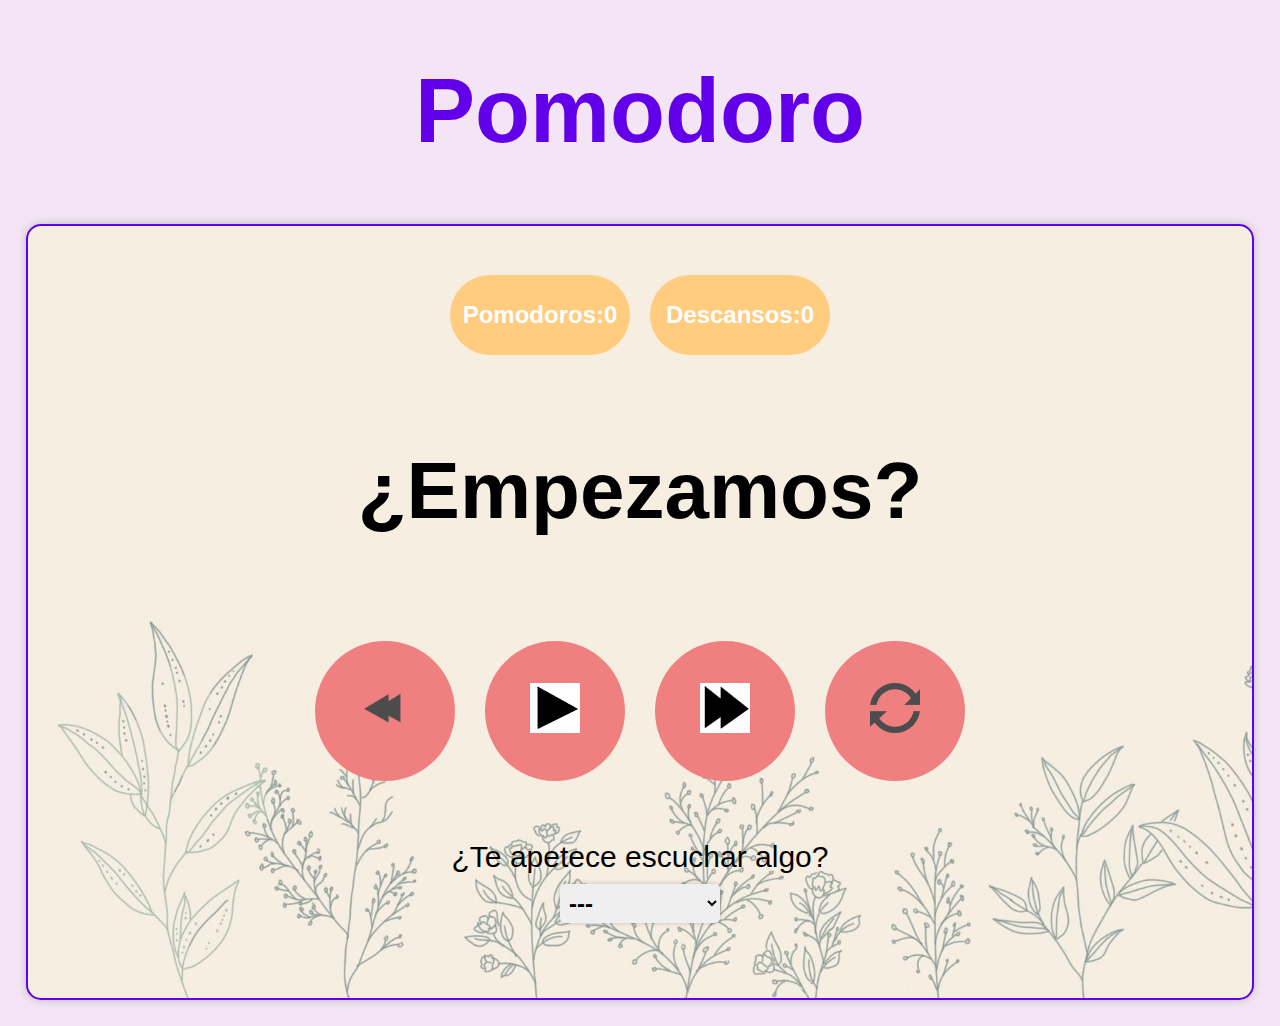
<file: index.html>
<!DOCTYPE html>
<html>
<head>
  <title>Pomodoro Timer</title>
  <link rel="stylesheet" type="text/css" href="estilo/styleia.css">
  
</head>
<body>
 <h1 id="titulo">Pomodoro</h1>

  <div id="caja">

 
  <div id="contadores">
    <div id="ciclos">Pomodoros: <span id="ciclosCompletados"> 0</span></div> 
    <div id= "descansos"> Descansos: <span id="descansosCompletados"> 0</span></div> 
  </div>

  <h2 id="countdown">¿Empezamos?</h1>
  

<div id="botonera">
  
  <button id="stop" onclick="stopCountdown()"><img src="imagenes/paatras.png"height ="50" width="50" /></button>
  <button id="start"  onclick="startCountdown()"><img src="imagenes/play.png"height ="50" width="50" /> </button>
  <button id="pause" onclick="pauseCountdown()"><img src="imagenes/pause.png"height ="50" width="50" /> </button>
  <button id="siguiente" onclick="saltoSesion()"><img src="imagenes/palante.png"height ="50" width="50" /> </button>
  <button id="reiniciar" onclick="resetTimer()"><img src="imagenes/reset.png"height ="50" width="50" /> </button>
  
</div>
  <audio src="/sonidos/SD_ALERT_26.mp3" id="sonido"></audio>

  <label for="musiquita">¿Te apetece escuchar algo?</label>
  <select name="musiquita" id="musiquita" onchange="prueba()">
    <option value="nada">---</option>
    <option value="jazz">jazz y cafe</option>
    <option value="electro">electro</option>
    <option value="ambiental">ambiental</option>
    <option value="lofihiphop">lofi hip hop</option>
  </select>
  <div id="cajamusica"></div>
  
</div><!--fin div de la caja-->

</div>
<script src="script.js"></script>

</body>
</html>
</file>
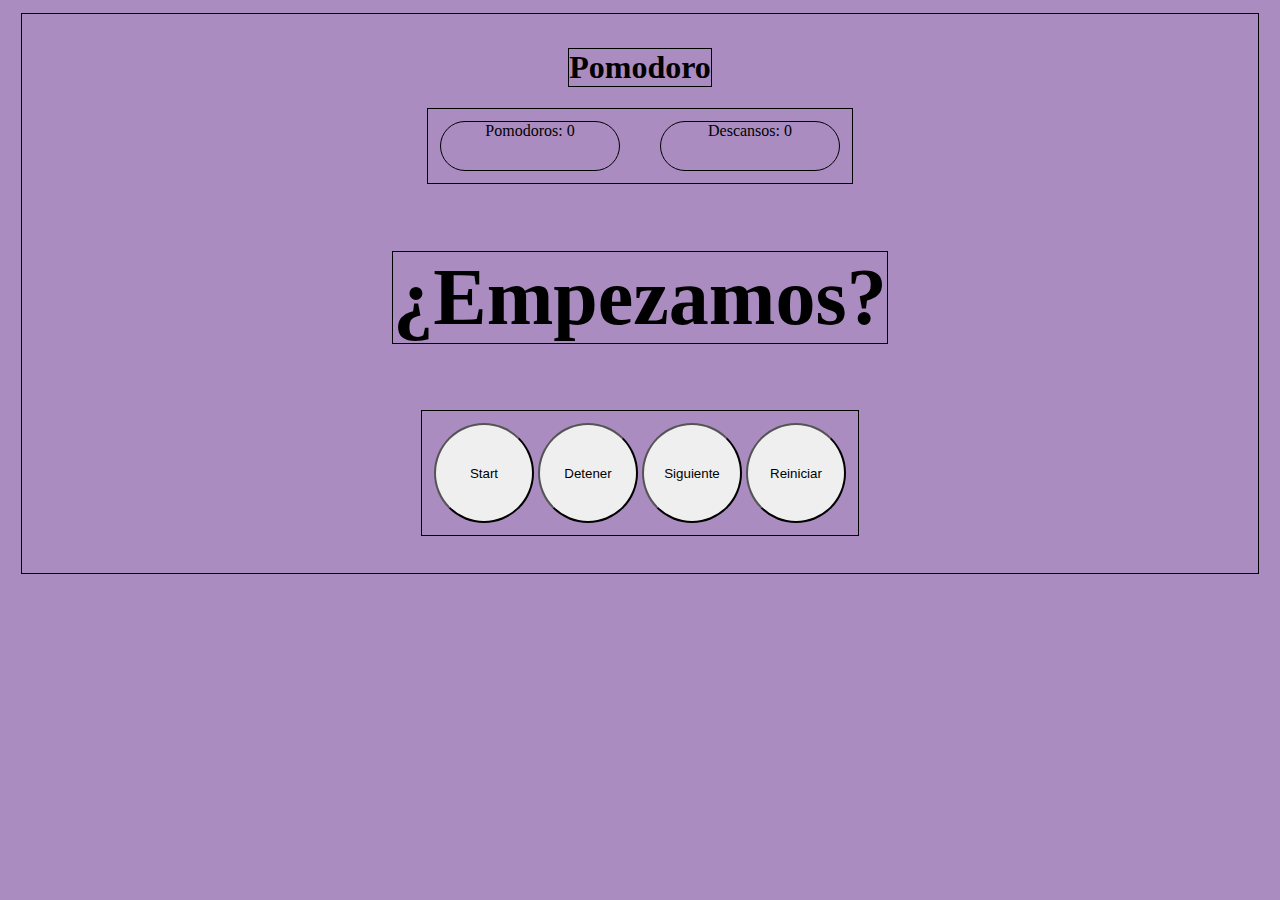
<file: timer.html>
<!DOCTYPE html>
<html>
<head>
  <title>Pomodoro Timer</title>
  <link rel="stylesheet" type="text/css" href="estilo/style.css">
</head>
<body>
  <div id="caja">

  <h1 id="titulo">Pomodoro</h1>
  <div id="contadores">
    <div id="ciclos">Pomodoros: <span id="ciclosCompletados"> 0</span></div> 
    <div id= "descansos"> Descansos: <span id="descansosCompletados"> 0</span></div> 
  </div>

  <h2 id="countdown">¿Empezamos?</h1>
  

<div id="botonera">
  <!--<button id="start"  onclick="startCountdown()"> <img src="/imagenes/play.png" height ="90" width="90" /> </button>--> <!--añadir un boton con imagenes-->
  <button id="start"  onclick="startCountdown()">Start </button>
  <button id="pause" onclick="pauseCountdown()">Pausa</button>
  <button id="stop" onclick="stopCountdown()">Detener</button>
  <button id="siguiente" onclick="saltoSesion()">Siguiente</button>
  <button id="reiniciar" onclick="resetTimer()">Reiniciar</button>
  
</div>
  <audio src="/sonidos/SD_ALERT_26.mp3" id="sonido"></audio>
</div>

</div>
  <script src="script.js"></script>

</body>
</html>
</file>
<file: estilo/styleia.css>
body {
  background-color: #f3e5f5;
  font-family: Arial, sans-serif;
  margin: 0;
  padding: 0;
}

#caja {
  display: flex;
  border: 2px solid #6200ea;
  flex-direction: column;
  margin: 2%;
  padding: 2%;
  justify-content: center;
  text-align: center;
  align-items: center;
  background-image:url(/imagenes/fondo/flores.jpg) ;
  background-repeat: no-repeat;
  background-size: cover;
  border-radius: 15px;
  box-shadow: 0px 0px 10px rgba(0, 0, 0, 0.2);
}

#titulo {
  text-align: center;
  color: #6200ea;
  font-size:90px;
  
}

#botonera {
  display: flex;
  justify-content: center;

  padding: 2%;
}

#contadores {
  display: flex;
  justify-content: center;
  padding: 2%;
}

#ciclos,
#descansos {
  display: flex;
  align-items: center;
  justify-content: center;
  width: 180px;
  height: 80px;
  border-radius: 40px;
  font-weight: bold;
  font-size: 24px;
}

#ciclos {
  background-color: #ffcc80;
  color: #ffffff;
}

#descansos {
  background-color: #ffcc80;
  color: #ffffff;
  margin-left: 20px;
}



#countdown {
  font-size: 80px;
  font-weight: bold;
  animation: countdown-animation 10s infinite alternate;
}

@keyframes countdown-animation {
  from {color: #6200ea;}
  to {color: #f07f7f;}
}

button {
  border: none;
  background-color: #f07f7f;
  color: #ffffff;
  font-size: 30px;
  width: 140px;
  height: 140px;
  border-radius: 70px;
  margin: 15px;
  cursor: pointer;
  transition: transform 0.2s;
}

button:hover {
  transform: scale(1.1);
}
@media screen and (max-width: 600px) {
  #caja {
    margin: 5%;
    padding: 5%;
  }
  
  #botonera {
    margin: 5%;
    padding: 5%;
  }
  
  #contadores {
    flex-direction: column;
    align-items: center;
  }
  
  #ciclos, #descansos, #countdown {
    font-size: 36px;
  }
}

label[for="musiquita"] {
  display: block;
  margin-top: 20px;
  font-size: 18px;
}

xlabel[for="musiquita"] {
  display: block;
  margin-top: 20px;
  font-size: 18px;
}

#musiquita {
  margin-top: 10px;
  margin-bottom: 50px;
  padding: 5px;
  font-size: 18px;
  border-radius: 5px;
  border: none;
  box-shadow: 0px 0px 5px rgba(0,0,0,0.2);
  font-weight: bold;
  font-size: 24px;
}

#musiquita:focus {
  outline: none;
}

label[for="musiquita"] {
  font-size: 30px;

}
</file>
<file: estilo/style.css>
body{
    background-color: #aa8cc0;
}


#caja {
  display: flex;
  border: 1px black solid;
  flex-direction: column;
  margin: 1%;
  padding: 1%;
  justify-content: center;
  flex-wrap: wrap;
  text-align: center;
  align-items: center;
}

/*  grupos/paquetes  */

#botonera {
  border: 1px black solid;
  margin: auto;
  margin-bottom: 2%;
  padding: 1%;
}

#contadores {
  display: flex;
  flex-direction: row;
  border: 1px black solid;
  padding: 1%;
  justify-content: center;
}

#ciclos,
#descansos {
  border: 1px black solid;
  width: 200px;
  height: 50px;
  text-align: center;
  box-sizing: border-box;
  border-radius: 50px;
}

/*  individuales  */

#descansos {
  margin-left: 10%;
}

#titulo {
  border: 1px black solid;
  text-align: center;
}

#countdown {
  border: 1px black solid;
  font-size: 500%;
  text-align: center;
  
}

button {
  border-radius: 100%;
  width: 100px;
  height: 100px;
}
</file>
